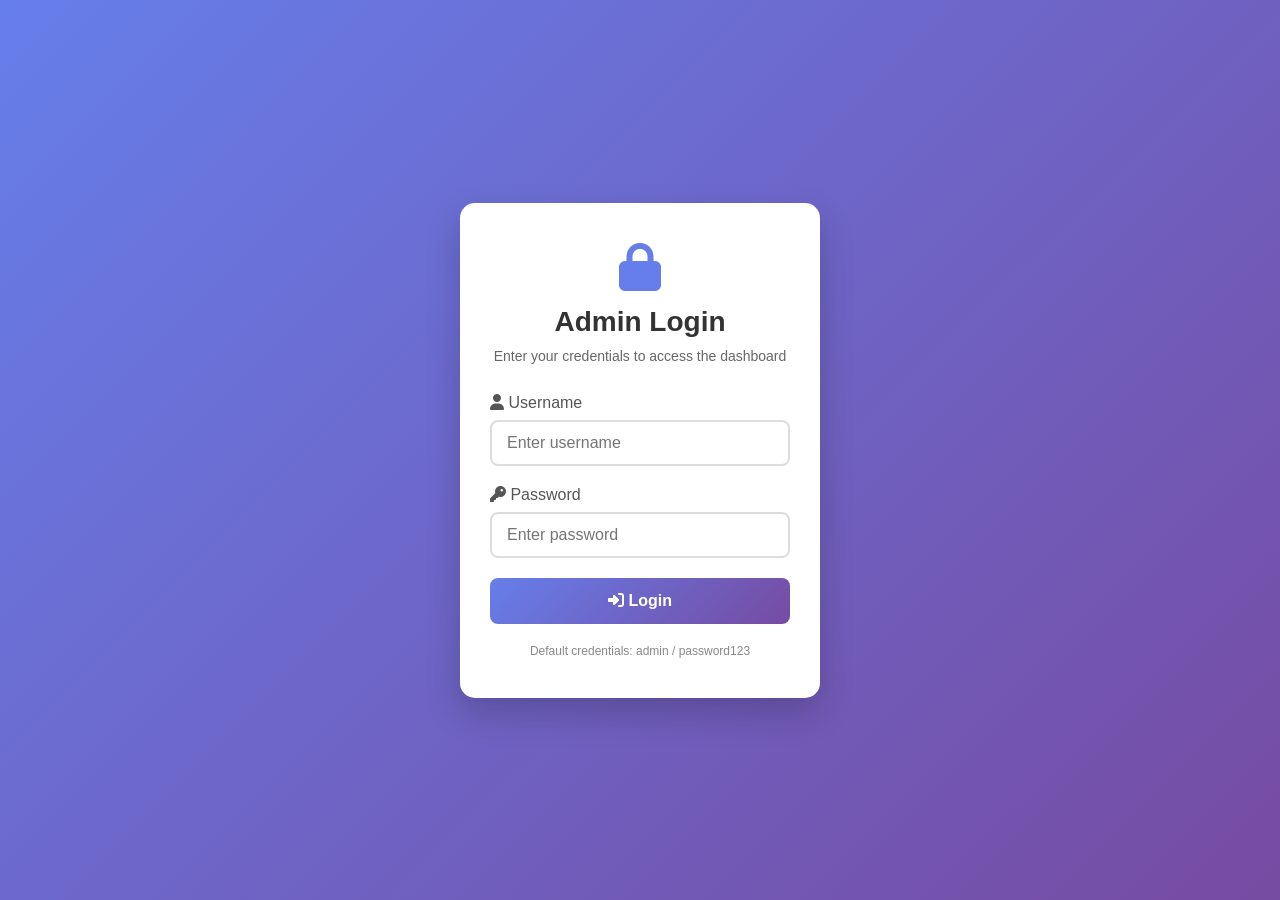
<file: index.html>
<!DOCTYPE html>
<html lang="en">
<head>
    <meta charset="UTF-8">
    <meta name="viewport" content="width=device-width, initial-scale=1.0">
    <title>Admin Login</title>
    <link rel="stylesheet" href="style.css">
    <link rel="stylesheet" href="https://cdnjs.cloudflare.com/ajax/libs/font-awesome/6.4.0/css/all.min.css">
</head>
<body>
    <div class="login-container">
        <div class="login-box">
            <div class="login-header">
                <i class="fas fa-lock fa-3x"></i>
                <h1>Admin Login</h1>
                <p>Enter your credentials to access the dashboard</p>
            </div>
            
            <form id="loginForm">
                <div class="form-group">
                    <label for="username"><i class="fas fa-user"></i> Username</label>
                    <input type="text" id="username" placeholder="Enter username" required>
                </div>
                
                <div class="form-group">
                    <label for="password"><i class="fas fa-key"></i> Password</label>
                    <input type="password" id="password" placeholder="Enter password" required>
                </div>
                
                <div class="form-group">
                    <button type="submit" class="login-btn">
                        <i class="fas fa-sign-in-alt"></i> Login
                    </button>
                </div>
                
                <div class="login-footer">
                    <p>Default credentials: admin / password123</p>
                </div>
            </form>
            
            <div id="errorMessage" class="error-message"></div>
        </div>
    </div>
    
    <script src="script.js"></script>
</body>
</html>
</file>
<file: style.css>
/* Reset and Base Styles */
* {
    margin: 0;
    padding: 0;
    box-sizing: border-box;
    font-family: 'Segoe UI', Tahoma, Geneva, Verdana, sans-serif;
}

body {
    background: linear-gradient(135deg, #667eea 0%, #764ba2 100%);
    min-height: 100vh;
    display: flex;
    justify-content: center;
    align-items: center;
}

/* Login Page Styles */
.login-container {
    width: 100%;
    max-width: 400px;
    padding: 20px;
}

.login-box {
    background: white;
    border-radius: 15px;
    padding: 40px 30px;
    box-shadow: 0 15px 35px rgba(0, 0, 0, 0.2);
    animation: fadeIn 0.5s ease;
}

@keyframes fadeIn {
    from { opacity: 0; transform: translateY(-20px); }
    to { opacity: 1; transform: translateY(0); }
}

.login-header {
    text-align: center;
    margin-bottom: 30px;
    color: #333;
}

.login-header i {
    color: #667eea;
    margin-bottom: 15px;
}

.login-header h1 {
    font-size: 28px;
    margin-bottom: 10px;
}

.login-header p {
    color: #666;
    font-size: 14px;
}

.form-group {
    margin-bottom: 20px;
}

.form-group label {
    display: block;
    margin-bottom: 8px;
    color: #555;
    font-weight: 500;
}

.form-group input {
    width: 100%;
    padding: 12px 15px;
    border: 2px solid #ddd;
    border-radius: 8px;
    font-size: 16px;
    transition: border-color 0.3s;
}

.form-group input:focus {
    outline: none;
    border-color: #667eea;
}

.login-btn {
    width: 100%;
    padding: 14px;
    background: linear-gradient(135deg, #667eea 0%, #764ba2 100%);
    color: white;
    border: none;
    border-radius: 8px;
    font-size: 16px;
    font-weight: 600;
    cursor: pointer;
    transition: transform 0.3s;
}

.login-btn:hover {
    transform: translateY(-2px);
    box-shadow: 0 5px 15px rgba(102, 126, 234, 0.4);
}

.login-footer {
    margin-top: 20px;
    text-align: center;
    color: #888;
    font-size: 12px;
}

.error-message {
    margin-top: 15px;
    padding: 10px;
    background: #ffebee;
    color: #c62828;
    border-radius: 5px;
    text-align: center;
    display: none;
}

/* Dashboard Styles */
.dashboard-container {
    width: 100%;
    min-height: 100vh;
    background: #f5f7fa;
}

.dashboard-header {
    background: white;
    padding: 15px 30px;
    display: flex;
    justify-content: space-between;
    align-items: center;
    box-shadow: 0 2px 10px rgba(0,0,0,0.05);
    border-bottom: 3px solid #667eea;
}

.header-left h1 {
    color: #333;
    font-size: 22px;
    display: flex;
    align-items: center;
    gap: 10px;
}

.header-right {
    display: flex;
    align-items: center;
    gap: 20px;
}

#adminName {
    color: #555;
    font-weight: 500;
}

.logout-btn {
    padding: 8px 16px;
    background: linear-gradient(135deg, #667eea 0%, #764ba2 100%);
    color: white;
    border: none;
    border-radius: 5px;
    cursor: pointer;
    display: flex;
    align-items: center;
    gap: 5px;
}

.dashboard-content {
    display: flex;
    min-height: calc(100vh - 70px);
}

.sidebar {
    width: 250px;
    background: white;
    padding: 25px 0;
    border-right: 1px solid #eee;
}

.sidebar ul {
    list-style: none;
}

.sidebar li {
    margin-bottom: 5px;
}

.sidebar a {
    display: block;
    padding: 12px 25px;
    color: #555;
    text-decoration: none;
    transition: all 0.3s;
    display: flex;
    align-items: center;
    gap: 10px;
}

.sidebar a:hover {
    background: #f0f2ff;
    color: #667eea;
    border-left: 3px solid #667eea;
}

.sidebar li.active a {
    background: #f0f2ff;
    color: #667eea;
    border-left: 3px solid #667eea;
}

.main-content {
    flex: 1;
    padding: 30px;
}

.content-header {
    display: flex;
    justify-content: space-between;
    align-items: center;
    margin-bottom: 25px;
}

.content-header h2 {
    color: #333;
    font-size: 24px;
}

.actions {
    display: flex;
    gap: 10px;
}

.btn-primary, .btn-secondary {
    padding: 10px 20px;
    border: none;
    border-radius: 5px;
    cursor: pointer;
    display: flex;
    align-items: center;
    gap: 8px;
    font-weight: 500;
}

.btn-primary {
    background: linear-gradient(135deg, #667eea 0%, #764ba2 100%);
    color: white;
}

.btn-secondary {
    background: #e0e0e0;
    color: #333;
}

/* Table Container with Horizontal Scroll */
.table-responsive-container {
    width: 100%;
    overflow-x: auto;
    background: white;
    border-radius: 8px;
    box-shadow: 0 3px 15px rgba(0,0,0,0.05);
    margin-bottom: 20px;
    border: 1px solid #e0e0e0;
}

.data-table {
    width: 100%;
    min-width: 1000px; /* Forces horizontal scroll on smaller screens */
    border-collapse: collapse;
}

.data-table thead {
    background: linear-gradient(135deg, #667eea 0%, #764ba2 100%);
}

.data-table th {
    padding: 16px 12px;
    text-align: left;
    color: white;
    font-weight: 600;
    white-space: nowrap;
    border-right: 1px solid rgba(255,255,255,0.1);
}

.data-table th:last-child {
    border-right: none;
}

.data-table tbody tr {
    border-bottom: 1px solid #eee;
    transition: background 0.2s;
}

.data-table tbody tr:hover {
    background: #f9f9ff;
}

.data-table td {
    padding: 14px 12px;
    color: #555;
    white-space: nowrap;
    max-width: 200px;
    overflow: hidden;
    text-overflow: ellipsis;
}

.data-table td:last-child {
    white-space: nowrap;
}

.status-badge {
    padding: 4px 12px;
    border-radius: 20px;
    font-size: 12px;
    font-weight: 600;
    display: inline-block;
}

.status-pending {
    background: #fff3cd;
    color: #856404;
}

.status-inprogress {
    background: #d1ecf1;
    color: #0c5460;
}

.status-resolved {
    background: #d4edda;
    color: #155724;
}

.action-buttons {
    display: flex;
    gap: 8px;
}

.action-btn {
    padding: 6px 12px;
    border: none;
    border-radius: 4px;
    cursor: pointer;
    font-size: 12px;
    display: flex;
    align-items: center;
    gap: 5px;
}

.edit-btn {
    background: #4CAF50;
    color: white;
}

.delete-btn {
    background: #f44336;
    color: white;
}

.table-info {
    color: #666;
    font-size: 14px;
    text-align: center;
    padding: 10px;
}

/* Modal Styles */
.modal {
    display: none;
    position: fixed;
    top: 0;
    left: 0;
    width: 100%;
    height: 100%;
    background: rgba(0,0,0,0.5);
    z-index: 1000;
    justify-content: center;
    align-items: center;
}

.modal-content {
    background: white;
    border-radius: 10px;
    width: 90%;
    max-width: 600px;
    max-height: 90vh;
    overflow-y: auto;
    animation: modalFadeIn 0.3s;
}

@keyframes modalFadeIn {
    from { opacity: 0; transform: scale(0.9); }
    to { opacity: 1; transform: scale(1); }
}

.modal-header {
    padding: 20px;
    border-bottom: 1px solid #eee;
    display: flex;
    justify-content: space-between;
    align-items: center;
}

.modal-header h3 {
    color: #333;
}

.close-modal {
    font-size: 28px;
    cursor: pointer;
    color: #999;
}

.close-modal:hover {
    color: #333;
}

.modal-body {
    padding: 20px;
}

.form-row {
    display: flex;
    gap: 15px;
    margin-bottom: 15px;
}

.form-row .form-group {
    flex: 1;
    margin-bottom: 0;
}

.modal-actions {
    display: flex;
    gap: 10px;
    margin-top: 20px;
    justify-content: flex-end;
}

/* Responsive */
@media (max-width: 768px) {
    .dashboard-content {
        flex-direction: column;
    }
    
    .sidebar {
        width: 100%;
        padding: 15px 0;
    }
    
    .sidebar ul {
        display: flex;
        overflow-x: auto;
    }
    
    .sidebar li {
        flex-shrink: 0;
    }
    
    .sidebar a {
        padding: 10px 15px;
        border-left: none;
        border-bottom: 3px solid transparent;
    }
    
    .sidebar a:hover,
    .sidebar li.active a {
        border-left: none;
        border-bottom: 3px solid #667eea;
    }
    
    .content-header {
        flex-direction: column;
        gap: 15px;
        align-items: flex-start;
    }
    
    .form-row {
        flex-direction: column;
        gap: 0;
    }
}
/* Add to your existing style.css */
.notification {
    position: fixed;
    top: 20px;
    right: 20px;
    padding: 15px 20px;
    color: white;
    border-radius: 5px;
    box-shadow: 0 3px 10px rgba(0,0,0,0.2);
    z-index: 10000;
    animation: slideIn 0.3s ease;
}

.notification.success { background: #4CAF50; }
.notification.error { background: #f44336; }
.notification.info { background: #2196F3; }

.status-message {
    padding: 10px;
    border-radius: 5px;
    margin: 10px 0;
}

.status-message.success {
    background: #d4edda;
    color: #155724;
    border: 1px solid #c3e6cb;
}

.status-message.error {
    background: #f8d7da;
    color: #721c24;
    border: 1px solid #f5c6cb;
}

.status-message.info {
    background: #d1ecf1;
    color: #0c5460;
    border: 1px solid #bee5eb;
}

.setup-steps ol {
    margin: 15px 0;
    padding-left: 20px;
}

.setup-steps li {
    margin-bottom: 8px;
}

@keyframes slideIn {
    from { transform: translateX(100%); opacity: 0; }
    to { transform: translateX(0); opacity: 1; }
}

@keyframes slideOut {
    from { transform: translateX(0); opacity: 1; }
    to { transform: translateX(100%); opacity: 0; }
}

.loader {
    border: 5px solid #f3f3f3;
    border-top: 5px solid #667eea;
    border-radius: 50%;
    width: 50px;
    height: 50px;
    animation: spin 1s linear infinite;
}

@keyframes spin {
    0% { transform: rotate(0deg); }
    100% { transform: rotate(360deg); }
}
</file>
